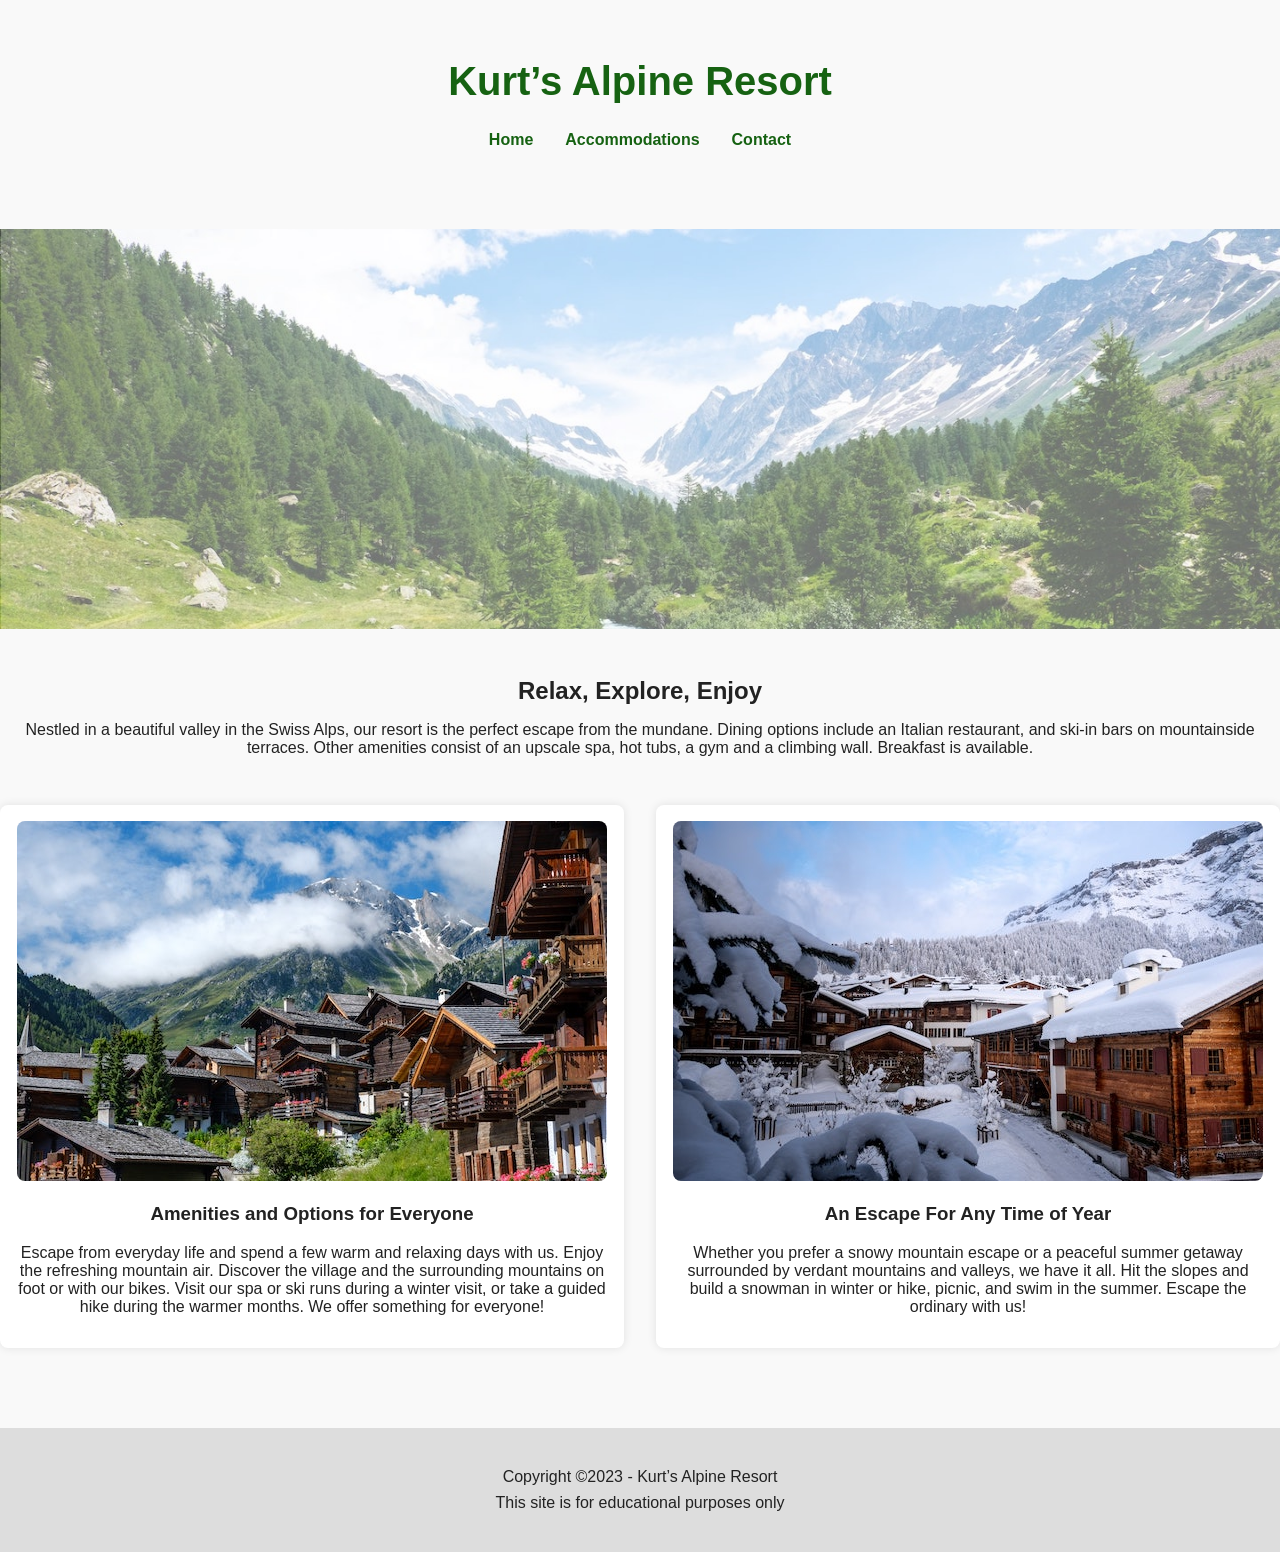
<file: index.html>
<!DOCTYPE html>
<html lang="en">
<head>
    <meta charset="UTF-8">
    <meta name="viewport" content="width=device-width, initial-scale=1.0">
    <meta name="author" content="Kurt Church">
    <meta name="description" content="Kurt’s Alpine Resort - Nestled in the Swiss Alps, our resort offers adventure, relaxation, and unforgettable moments.">
    <title>Kurt’s Alpine Resort</title>
    <link rel="icon" href="images/favicon.ico" type="image/x-icon">
    <link rel="stylesheet" href="styles.css">
</head>
<body>

    <header>
        <h1><a href="index.html">Kurt’s Alpine Resort</a></h1>
        <nav>
            <ul>
                <li><a href="index.html">Home</a></li>
                <li><a href="#">Accommodations</a></li>
                <li><a href="contact.html">Contact</a></li>
            </ul>
        </nav>
    </header>

    <main>

        <section class="hero">
        </section>

        <section>
            <h2>Relax, Explore, Enjoy</h2>
            <p>Nestled in a beautiful valley in the Swiss Alps, our resort is the perfect escape from the mundane. Dining options include an Italian restaurant, and ski-in bars on mountainside terraces. Other amenities consist of an upscale spa, hot tubs, a gym and a climbing wall. Breakfast is available.</p>
        </section>

        <section class="featured-images">
            <article>
                <img src="images/swiss-chalet.jpg" alt="Traditional Swiss chalet with wooden architecture and mountains in the background" width="590" height="360">
                <h3>Amenities and Options for Everyone</h3>
                <p>Escape from everyday life and spend a few warm and relaxing days with us. Enjoy the refreshing mountain air. Discover the village and the surrounding mountains on foot or with our bikes. Visit our spa or ski runs during a winter visit, or take a guided hike during the warmer months. We offer something for everyone!</p>
            </article>
            <article>
                <img src="images/snowy-chalet.jpg" alt="Snow-covered Swiss chalet in the winter" width="590" height="360">
                <h3>An Escape For Any Time of Year</h3>
                <p>Whether you prefer a snowy mountain escape or a peaceful summer getaway surrounded by verdant mountains and valleys, we have it all. Hit the slopes and build a snowman in winter or hike, picnic, and swim in the summer. Escape the ordinary with us!</p>
            </article>
        </section>

    </main>

    <footer>
        <p>Copyright ©2023 - Kurt’s Alpine Resort</p>
        <p>This site is for educational purposes only</p>
    </footer>

</body>
</html>
</file>
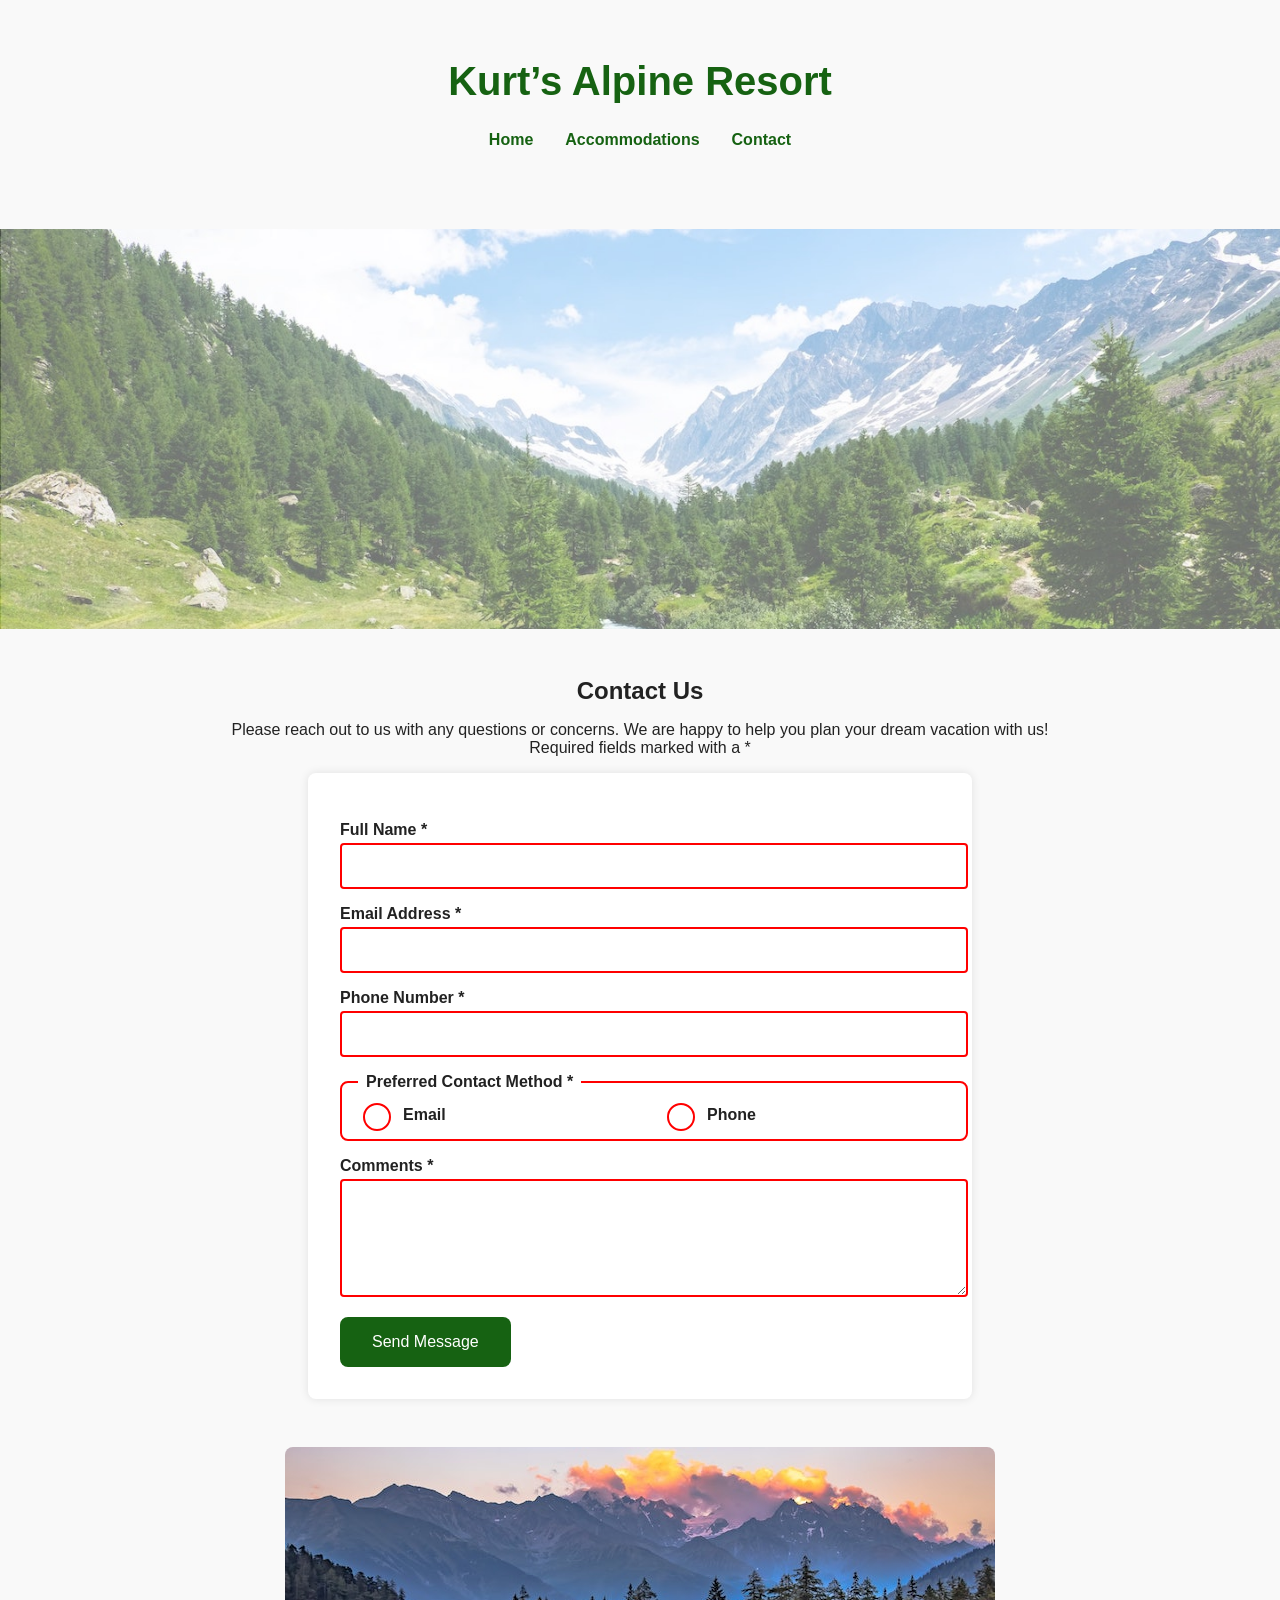
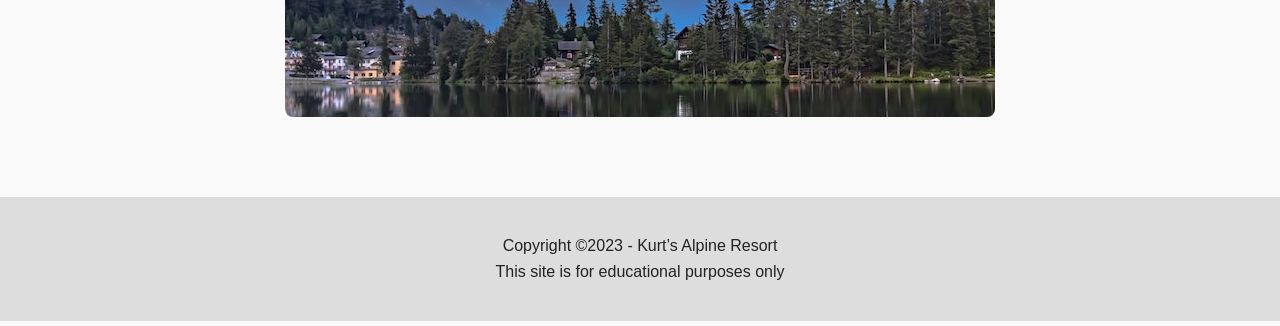
<file: contact.html>
<!DOCTYPE html>
<html lang="en">
<head>
    <meta charset="UTF-8">
    <meta name="viewport" content="width=device-width, initial-scale=1.0">
    <meta name="author" content="Kurt Church">
    <meta name="description" content="Contact Kurt’s Alpine Resort - Plan your perfect Swiss Alps getaway with us.">
    <title>Kurt’s Alpine Resort | Contact</title>
    <link rel="icon" href="images/favicon.ico" type="image/x-icon">
    <link rel="stylesheet" href="styles.css">
</head>
<body>

    <header>
        <h1><a href="index.html">Kurt’s Alpine Resort</a></h1>
        <nav>
            <ul>
                <li><a href="index.html">Home</a></li>
                <li><a href="#">Accommodations</a></li>
                <li><a href="contact.html">Contact</a></li>
            </ul>
        </nav>
    </header>

    <main>

        <section class="hero">
        </section>

        <section>
            <h2>Contact Us</h2>
            <p>Please reach out to us with any questions or concerns. We are happy to help you plan your dream vacation with us!<br>Required fields marked with a *</p>

            <form action="https://wp.zybooks.com/form-viewer.php" method="post">
                <label for="name">Full Name *</label>
                <input type="text" id="name" name="name" required>

                <label for="email">Email Address *</label>
                <input type="email" id="email" name="email" required>

                <label for="phone">Phone Number *</label>
                <input type="tel" id="phone" name="phone" required>

                <fieldset>
                    <legend>Preferred Contact Method *</legend>
                
                    <div>
                        <input type="radio" id="contact-email" name="contact-method" value="email" required>
                        <label for="contact-email">Email</label>
                    </div>
                
                    <div>
                        <input type="radio" id="contact-phone" name="contact-method" value="phone" required>
                        <label for="contact-phone">Phone</label>
                    </div>
                
                </fieldset>
                

                <label for="message">Comments *</label>
                <textarea id="message" name="message" rows="5" required></textarea>

                <button type="submit">Send Message</button>
            </form>
        </section>

        <section>
            <img src="images/swiss-sunset.jpg" alt="Sunset view over Swiss mountains and lake" width="710" height="270" class="contact-image">
        </section>

    </main>

    <footer>
        <p>Copyright ©2023 - Kurt’s Alpine Resort</p>
        <p>This site is for educational purposes only</p>
    </footer>

</body>
</html>
</file>
<file: styles.css>
/* OBFUSCATED BY CSSOBFUSCATOR.COM at 2025/05/03 02:24:12 */
header h1{font-size:2.5rem;}footer p,nav ul,body{margin-left:0;}body{margin-bottom:0;}nav ul,footer p,body{margin-right:0;}nav a:hover,nav a:focus{color:var(--link-hover-color);}nav ul{list-style:none;}body{margin-top:0;}:root{--primary-color:#166212;}main,body,header,nav ul{padding-left:0;}body,nav ul{padding-bottom:0;}[class~=featured-images] article{flex:1;}main,body,header,nav ul{padding-right:0;}:root{--secondary-color:#21941b;}:root{--accent-color:#afceb1;}nav ul,body{padding-top:0;}fieldset input[type="radio"]:checked{background-color:var(--primary-color);}nav ul{margin-bottom:1rem;}nav ul{margin-top:1rem;}nav ul{display:flex;}nav ul{justify-content:center;}nav ul{gap:2rem;}body{font-family:var(--font-main);}body{font-size:1rem;}nav a,footer a{text-decoration:none;}:root{--background-color:#f9f9f9;}nav a:hover,nav a.active,nav a:focus,footer a:hover{text-decoration:underline;}footer a,nav a{color:var(--link-color);}nav a,form label{font-weight:bold;}body{color:var(--text-color);}body{background-color:var(--background-color);}footer p{margin-bottom:.5rem;}:root{--text-color:#222;}footer p{margin-top:.5rem;}nav a.active{color:var(--link-active-color);}footer,header,h2,[class~=featured-images] article{text-align:center;}:root{--link-color:#166212;}form label{display:block;}form label{margin-top:1rem;}footer,header,main{padding-bottom:2rem;}form input{width:100%;}footer,header,main{padding-top:2rem;}form input{padding-left:.75rem;}header h1 a{color:var(--primary-color);}h2{margin-bottom:1rem;}[class~=featured-images] article{background-color:white;}form input{padding-bottom:.75rem;}form input{padding-right:.75rem;}section{margin-bottom:3rem;}footer{background-color:#ddd;}footer,[class~=featured-images] article{padding-left:1rem;}form input{padding-top:.75rem;}[class~=featured-images] article{padding-bottom:1rem;}:root{--link-hover-color:#21941b;}form input{margin-top:.25rem;}footer a:hover,footer a:focus{color:var(--link-hover-color);}[class~=featured-images] article,footer{padding-right:1rem;}form input{border-left-width:.020833333in;}:root{--link-active-color:#000;}form{max-width:6.25in;}form input{border-bottom-width:.020833333in;}form input{border-right-width:.020833333in;}footer a:focus{text-decoration:underline;}fieldset input[type="radio"]:checked,form input{border-left-color:var(--primary-color);}form input{border-top-width:.020833333in;}[class~=container],form{margin-left:auto;}:root{--white:#fff;}[class~=container],form{margin-bottom:0;}form input{border-left-style:solid;}form input{border-bottom-style:solid;}[class~=featured-images] article{padding-top:1rem;}form input{border-right-style:solid;}form,[class~=container]{margin-right:auto;}form input{border-top-style:solid;}form input{border-bottom-color:var(--primary-color);}:root{--font-main:"Segoe UI","Trebuchet MS",sans-serif;}[class~=container]{width:13.333333333in;}form input{border-right-color:var(--primary-color);}form input{border-top-color:var(--primary-color);}form input{border-image:none;}form input:focus,form textarea:focus{border-left-color:var(--link-hover-color);}form input{border-radius:.25rem;}form,[class~=featured-images] img,[class~=featured-images] article{border-radius:.5rem;}form input:focus,form textarea:focus{border-bottom-color:var(--link-hover-color);}form input{font-size:1rem;}form textarea{width:100%;}form textarea{padding-left:.75rem;}form textarea{padding-bottom:.75rem;}form textarea:focus,form input:focus{border-right-color:var(--link-hover-color);}[class~=container],form{margin-top:0;}form input:focus,form textarea:focus{border-top-color:var(--link-hover-color);}form textarea{padding-right:.75rem;}form,[class~=featured-images] article{box-shadow:0 0 7.5pt rgba(0,0,0,.1);}form textarea:focus,form input:focus{outline:none;}form{background-color:white;}form{padding-left:2rem;}form,[class~=container]{padding-bottom:2rem;}form textarea{padding-top:.75rem;}form input:focus,form textarea:focus{box-shadow:0 0 3.75pt var(--link-hover-color);}form{padding-right:2rem;}form textarea{margin-top:.25rem;}[class~=featured-images] img{max-width:100%;}form,[class~=container]{padding-top:2rem;}form textarea,fieldset{border-left-width:.020833333in;}form textarea{border-bottom-width:.020833333in;}form textarea{border-right-width:.020833333in;}[class~=featured-images] img{height:auto;}form textarea{border-top-width:.020833333in;}fieldset{display:grid;}form textarea{border-left-style:solid;}fieldset{grid-template-columns:1fr 1fr;}form textarea{border-bottom-style:solid;}fieldset{gap:1rem;}form textarea{border-right-style:solid;}fieldset{margin-left:0;}fieldset{margin-bottom:1rem;}fieldset{margin-right:0;}fieldset{margin-top:1rem;}form textarea{border-top-style:solid;}form textarea{border-left-color:var(--primary-color);}fieldset input[type="radio"]:checked,form textarea{border-bottom-color:var(--primary-color);}form textarea{border-right-color:var(--primary-color);}form textarea{border-top-color:var(--primary-color);}fieldset,[class~=container]{padding-left:1rem;}form textarea{border-image:none;}fieldset{padding-bottom:.5rem;}form textarea{border-radius:.25rem;}form textarea{font-size:1rem;}form input:invalid,form textarea:invalid{border-left-color:red;}form button:focus,form button:hover{background-color:var(--link-hover-color);}[class~=container],fieldset{padding-right:1rem;}form textarea:invalid,form input:invalid{border-bottom-color:red;}fieldset{padding-top:.5rem;}form textarea:invalid,form input:invalid{border-right-color:red;}fieldset{width:471pt;}form textarea:invalid,form input:invalid{border-top-color:red;}fieldset input[type="radio"]{appearance:none;}[class~=hero]{width:100%;}fieldset input[type="radio"]{width:1.25pc;}[class~=hero]{height:400px;}fieldset input[type="radio"]{height:.208333333in;}[class~=hero]{background-image:url("images/swiss-valley.jpg");}fieldset,fieldset input[type="radio"]{border-bottom-width:.020833333in;}form button{display:inline-block;}fieldset,fieldset input[type="radio"]{border-right-width:.020833333in;}fieldset,fieldset input[type="radio"]{border-top-width:.020833333in;}fieldset input[type="radio"],fieldset{border-left-style:solid;}form button{background-color:var(--primary-color);}form button{color:white;}fieldset input[type="radio"]{border-left-width:1.5pt;}form button{border-left-width:medium;}form button{border-bottom-width:medium;}fieldset,fieldset input[type="radio"]{border-bottom-style:solid;}[class~=hero]{background-size:cover;}fieldset,fieldset input[type="radio"]{border-right-style:solid;}[class~=hero]{background-position:center;}form button{border-right-width:medium;}form button{border-top-width:medium;}form button{border-left-style:none;}fieldset div,.featured-images{display:flex;}form button{border-bottom-style:none;}fieldset input[type="radio"],fieldset{border-top-style:solid;}.featured-images{gap:2rem;}.featured-images{justify-content:center;}form button{border-right-style:none;}form button{border-top-style:none;}form button{border-left-color:currentColor;}form button{border-bottom-color:currentColor;}form button{border-right-color:currentColor;}[class~=contact-image]{display:block;}form button{border-top-color:currentColor;}form button{border-image:none;}form button{padding-left:2rem;}form button{padding-bottom:1rem;}form button{padding-right:2rem;}[class~=contact-image]{margin-left:auto;}form button{padding-top:1rem;}form button{margin-top:1rem;}[class~=contact-image]{margin-bottom:2rem;}form button,fieldset,[class~=contact-image]{border-radius:.5rem;}fieldset,fieldset input[type="radio"]{border-left-color:red;}form button{font-size:1rem;}fieldset input[type="radio"],fieldset{border-bottom-color:red;}fieldset label,fieldset input[type="radio"],form button{cursor:pointer;}fieldset input[type="radio"],fieldset{border-right-color:red;}fieldset input[type="radio"]:checked{border-right-color:var(--primary-color);}fieldset,fieldset input[type="radio"]{border-top-color:red;}[class~=contact-image]{margin-right:auto;}fieldset input[type="radio"],fieldset{border-image:none;}fieldset div{align-items:center;}fieldset label{margin-left:0;}fieldset label{margin-bottom:0;}fieldset label{margin-right:0;}fieldset label{margin-top:0;}fieldset input[type="radio"]{border-radius:50%;}fieldset input[type="radio"]{margin-right:.75rem;}[class~=contact-image]{margin-top:2rem;}fieldset input[type="radio"]{background-color:var(--white);}fieldset{box-sizing:border-box;}fieldset:has(input:valid:not(:invalid)){border-left-color:var(--primary-color);}fieldset:has(input:valid:not(:invalid)){border-bottom-color:var(--primary-color);}fieldset:has(input:valid:not(:invalid)){border-right-color:var(--primary-color);}fieldset:has(input:valid:not(:invalid)),fieldset input[type="radio"]:checked{border-top-color:var(--primary-color);}legend{font-weight:bold;}legend{padding-left:.5rem;}header h1 a{text-decoration:none;}legend{padding-bottom:0;}legend{padding-right:.5rem;}legend{padding-top:0;}p{text-align:center;}fieldset input[type="radio"]:focus{outline:.020833333in solid var(--link-hover-color);}header h1 a:hover{color:var(--link-hover-color);}
</file>
